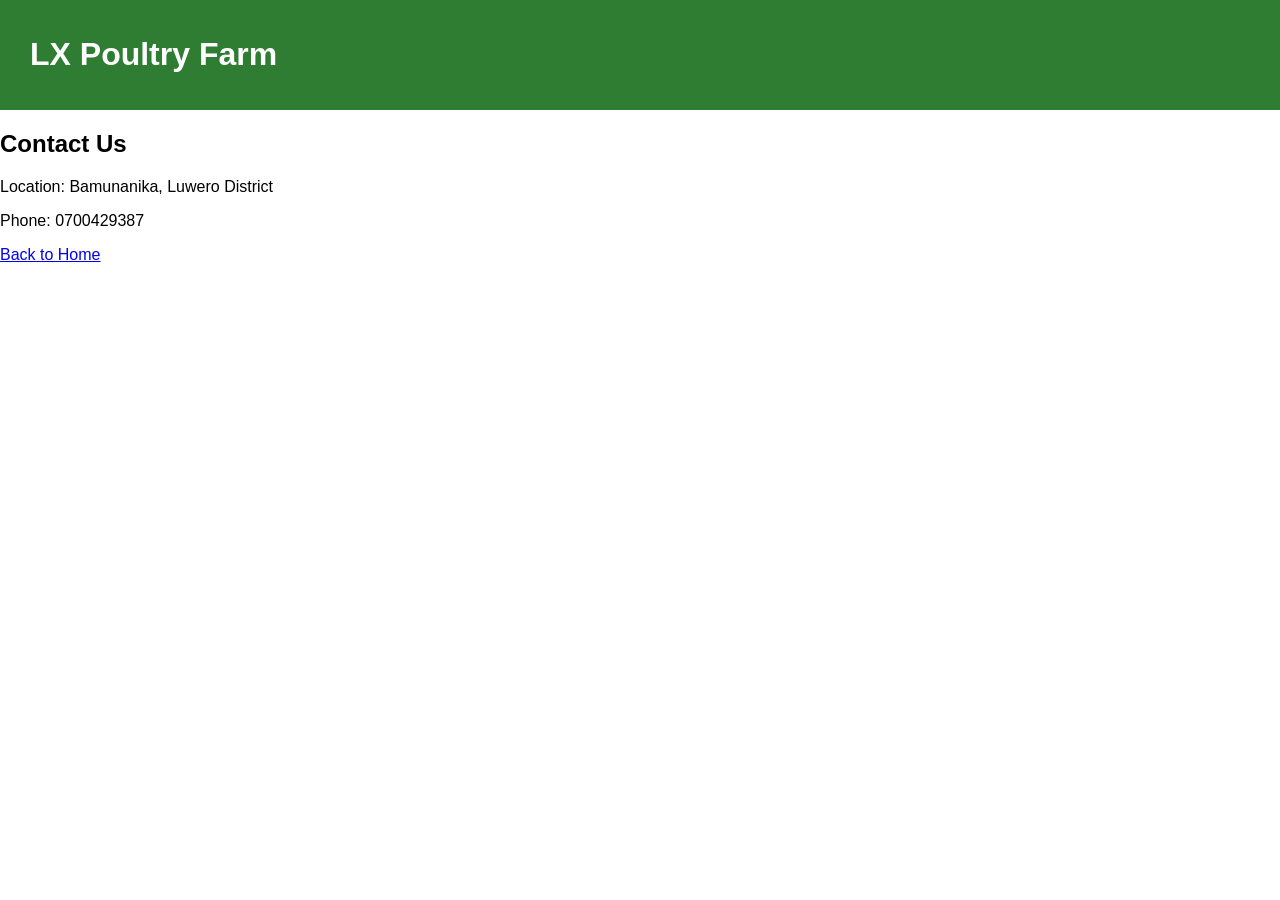
<file: contacts.html>
<!DOCTYPE html>
<html>
<head>
<title>Contacts - LX Poultry Farm</title>
<link rel="stylesheet" href="style.css">
</head>
<body>
<header><h1>LX Poultry Farm</h1></header>
<h2>Contact Us</h2>
<p>Location: Bamunanika, Luwero District</p>
<p>Phone: 0700429387</p>
<a href="index.html">Back to Home</a>
</body>
</html>
</file>
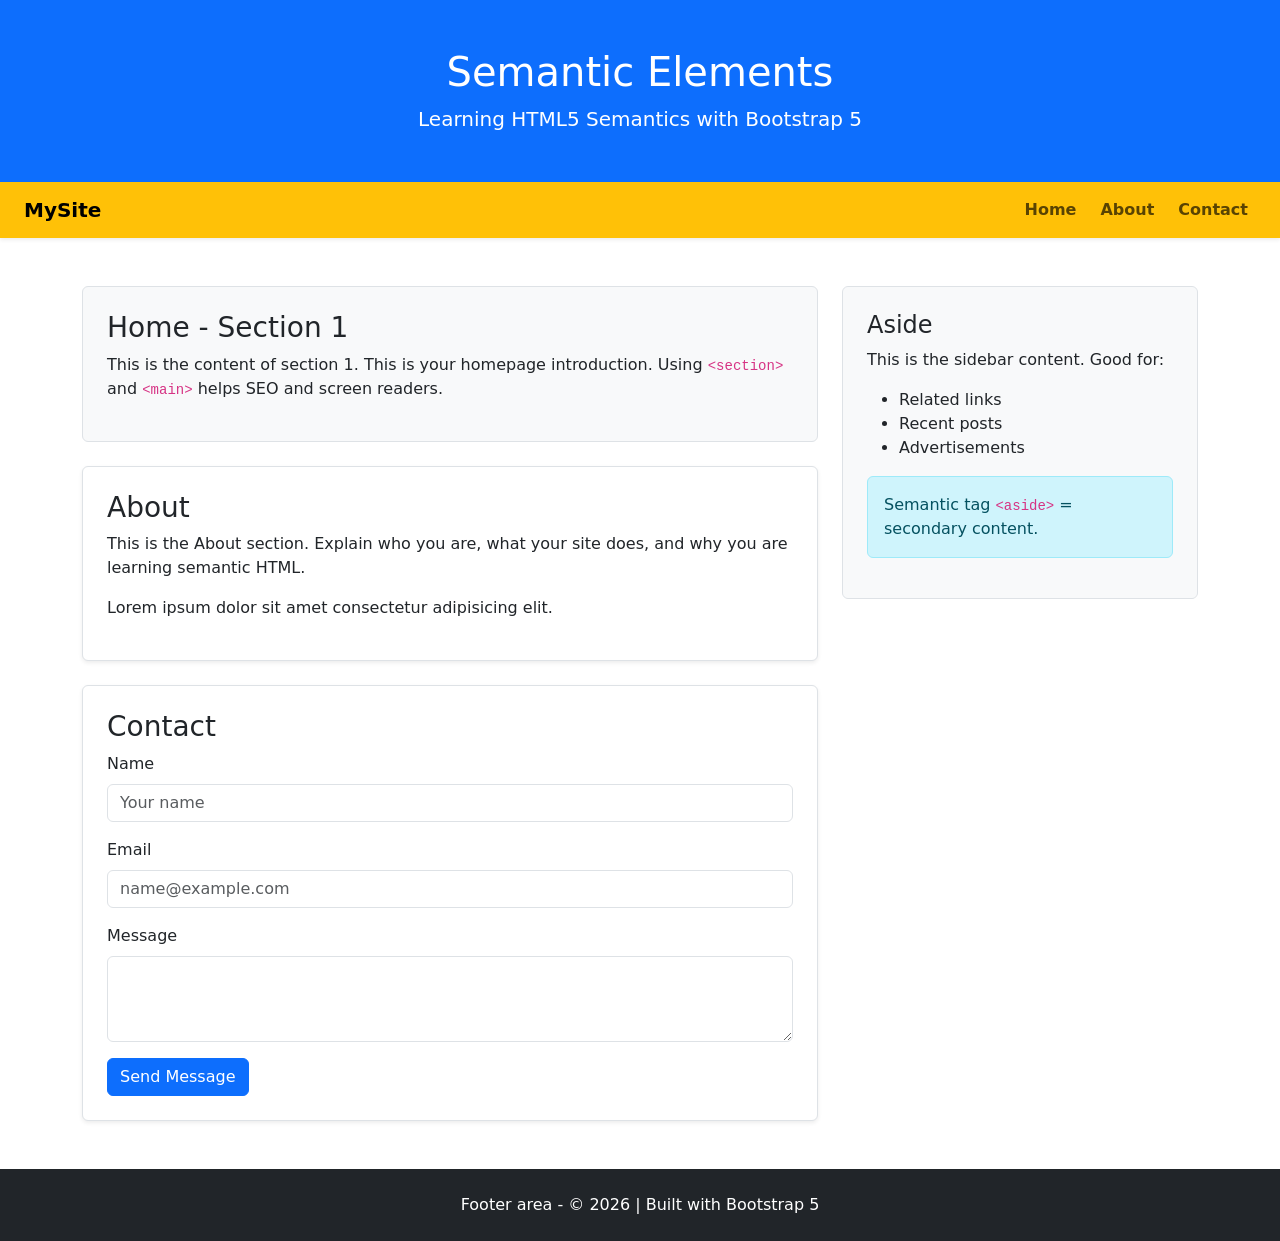
<file: Semantic Elements.html>
<!DOCTYPE html>
<html lang="en">
<head>
    <meta charset="UTF-8">
    <meta name="viewport" content="width=device-width, initial-scale=1.0">
    <title>Semantic Elements</title>
    <link href="https://cdn.jsdelivr.net/npm/bootstrap@5.3.3/dist/css/bootstrap.min.css" rel="stylesheet">
    <style>
        html {
            scroll-behavior: smooth;
        }

        section {
            scroll-margin-top: 80px;
        }
    </style>
</head>
<body>

    <header class="bg-primary text-white p-5 text-center">
        <h1>Semantic Elements</h1>
        <p class="lead mb-0">Learning HTML5 Semantics with Bootstrap 5</p>
    </header>

    <nav class="navbar navbar-expand-lg bg-warning sticky-top px-4 shadow-sm">
        <span class="navbar-brand fw-bold">MySite</span>
        <button class="navbar-toggler" type="button" data-bs-toggle="collapse" data-bs-target="#myNav">
            <span class="navbar-toggler-icon"></span>
        </button>
        <div class="collapse navbar-collapse" id="myNav">
            <ul class="navbar-nav ms-auto gap-2">
                <li class="nav-item"><a class="nav-link fw-bold" href="#Home">Home</a></li>
                <li class="nav-item"><a class="nav-link fw-bold" href="#About">About</a></li>
                <li class="nav-item"><a class="nav-link fw-bold" href="#Contact">Contact</a></li>
            </ul>
        </div>
    </nav>

    <main class="container my-5">
        <div class="row g-4">
            <div class="col-lg-8">
                <section id="Home" class="bg-light border rounded p-4 mb-4">
                    <h3>Home - Section 1</h3>
                    <p>This is the content of section 1. This is your homepage introduction. Using <code>&lt;section&gt;</code> and <code>&lt;main&gt;</code> helps SEO and screen readers.</p>
                </section>

                <section id="About" class="bg-white border rounded p-4 mb-4 shadow-sm">
                    <h3>About</h3>
                    <p>This is the About section. Explain who you are, what your site does, and why you are learning semantic HTML.</p>
                    <p>Lorem ipsum dolor sit amet consectetur adipisicing elit.</p>
                </section>

                <section id="Contact" class="bg-white border rounded p-4 shadow-sm">
                    <h3>Contact</h3>
                    <form>
                        <div class="mb-3">
                            <label class="form-label">Name</label>
                            <input type="text" class="form-control" placeholder="Your name">
                        </div>
                        <div class="mb-3">
                            <label class="form-label">Email</label>
                            <input type="email" class="form-control" placeholder="name@example.com">
                        </div>
                        <div class="mb-3">
                            <label class="form-label">Message</label>
                            <textarea class="form-control" rows="3"></textarea>
                        </div>
                        <button class="btn btn-primary">Send Message</button>
                    </form>
                </section>
            </div>

            <div class="col-lg-4">
                <aside class="bg-light border rounded p-4 sticky-top" style="top: 90px;">
                    <h4>Aside</h4>
                    <p>This is the sidebar content. Good for:</p>
                    <ul>
                        <li>Related links</li>
                        <li>Recent posts</li>
                        <li>Advertisements</li>
                    </ul>
                    <div class="alert alert-info mt-3">
                        Semantic tag <code>&lt;aside&gt;</code> = secondary content.
                    </div>
                </aside>
            </div>
        </div>
    </main>

    <footer class="bg-dark text-white text-center p-4">
        <p class="mb-0">Footer area - &copy; 2026 | Built with Bootstrap 5</p>
    </footer>

    <script src="https://cdn.jsdelivr.net/npm/bootstrap@5.3.3/dist/js/bootstrap.bundle.min.js"></script>
</body>
</html>
</file>
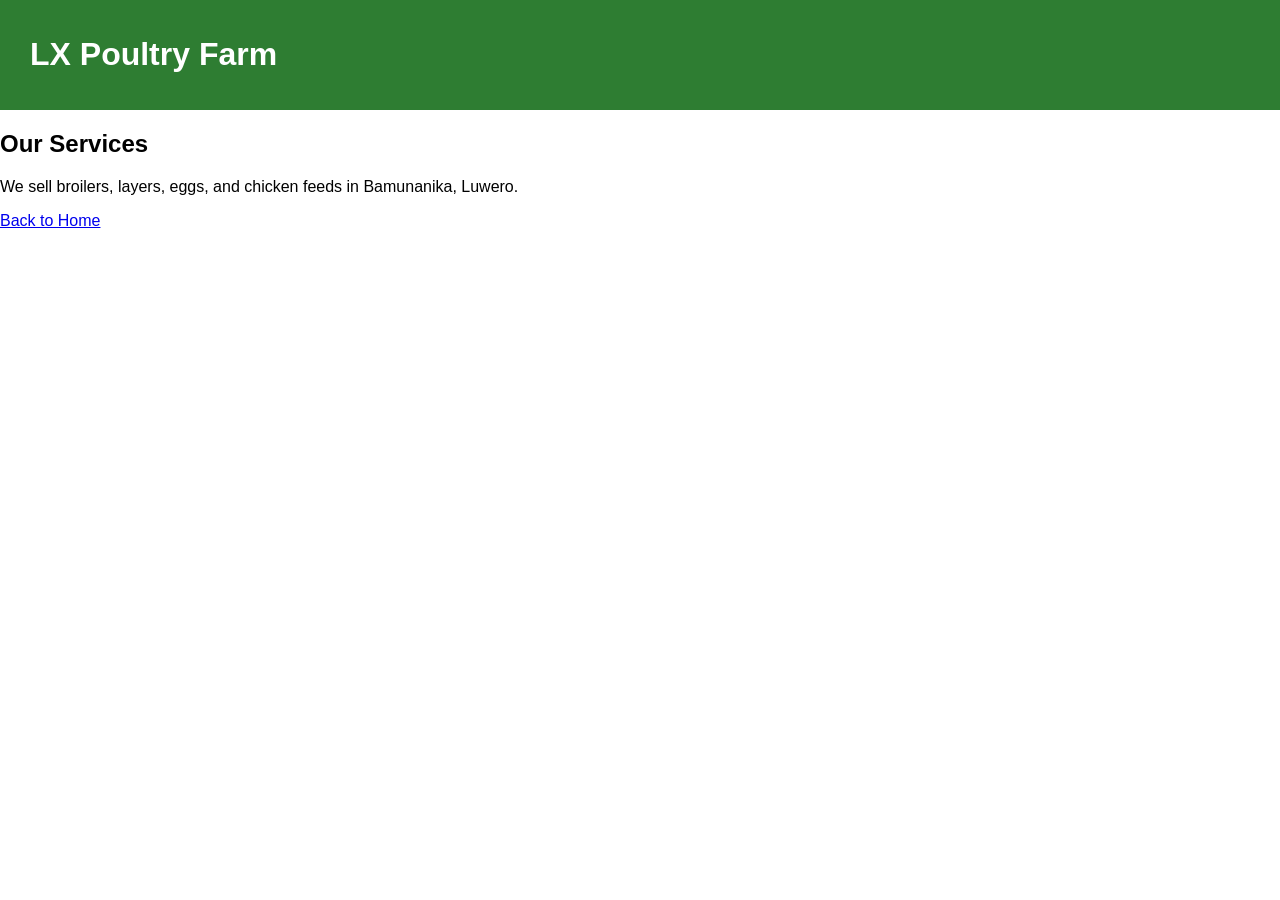
<file: services.html>
<!DOCTYPE html>
<html>
<head>
<title>Services - LX Poultry Farm</title>
<link rel="stylesheet" href="style.css">
</head>
<body>
<header><h1>LX Poultry Farm</h1></header>
<h2>Our Services</h2>
<p>We sell broilers, layers, eggs, and chicken feeds in Bamunanika, Luwero.</p>
<a href="index.html">Back to Home</a>
</body>
</html>
</file>
<file: style.css>
body {
  margin: 0;
  font-family: Arial, sans-serif;
}

header {
  background: #2e7d32;
  color: white;
  padding: 15px 30px;
  display: flex;
  justify-content: space-between;
  align-items: center;
}

header a {
  color: white;
  text-decoration: none;
  margin-left: 15px;
  font-weight: bold;
}

.hero {
  background: #4caf50;
  color: white;
  text-align: center;
  padding: 80px 20px;
}

.hero button {
  padding: 12px 25px;
  border: none;
  background: white;
  color: #2e7d32;
  font-weight: bold;
  border-radius: 5px;
  cursor: pointer;
}

.directors {
  padding: 40px;
  text-align: center;
  background: #f5f5f5;
}

.cards {
  display: flex;
  justify-content: center;
  gap: 20px;
  margin-top: 20px;
}

.card {
  background: white;
  padding: 15px;
  width: 180px;
  border-radius: 10px;
  box-shadow: 0 2px 6px rgba(0,0,0,0.2);
}

.card img {
  width: 100%;
  border-radius: 50%;
}

footer {
  background: #333;
  color: white;
  text-align: center;
  padding: 15px;
}
</file>
